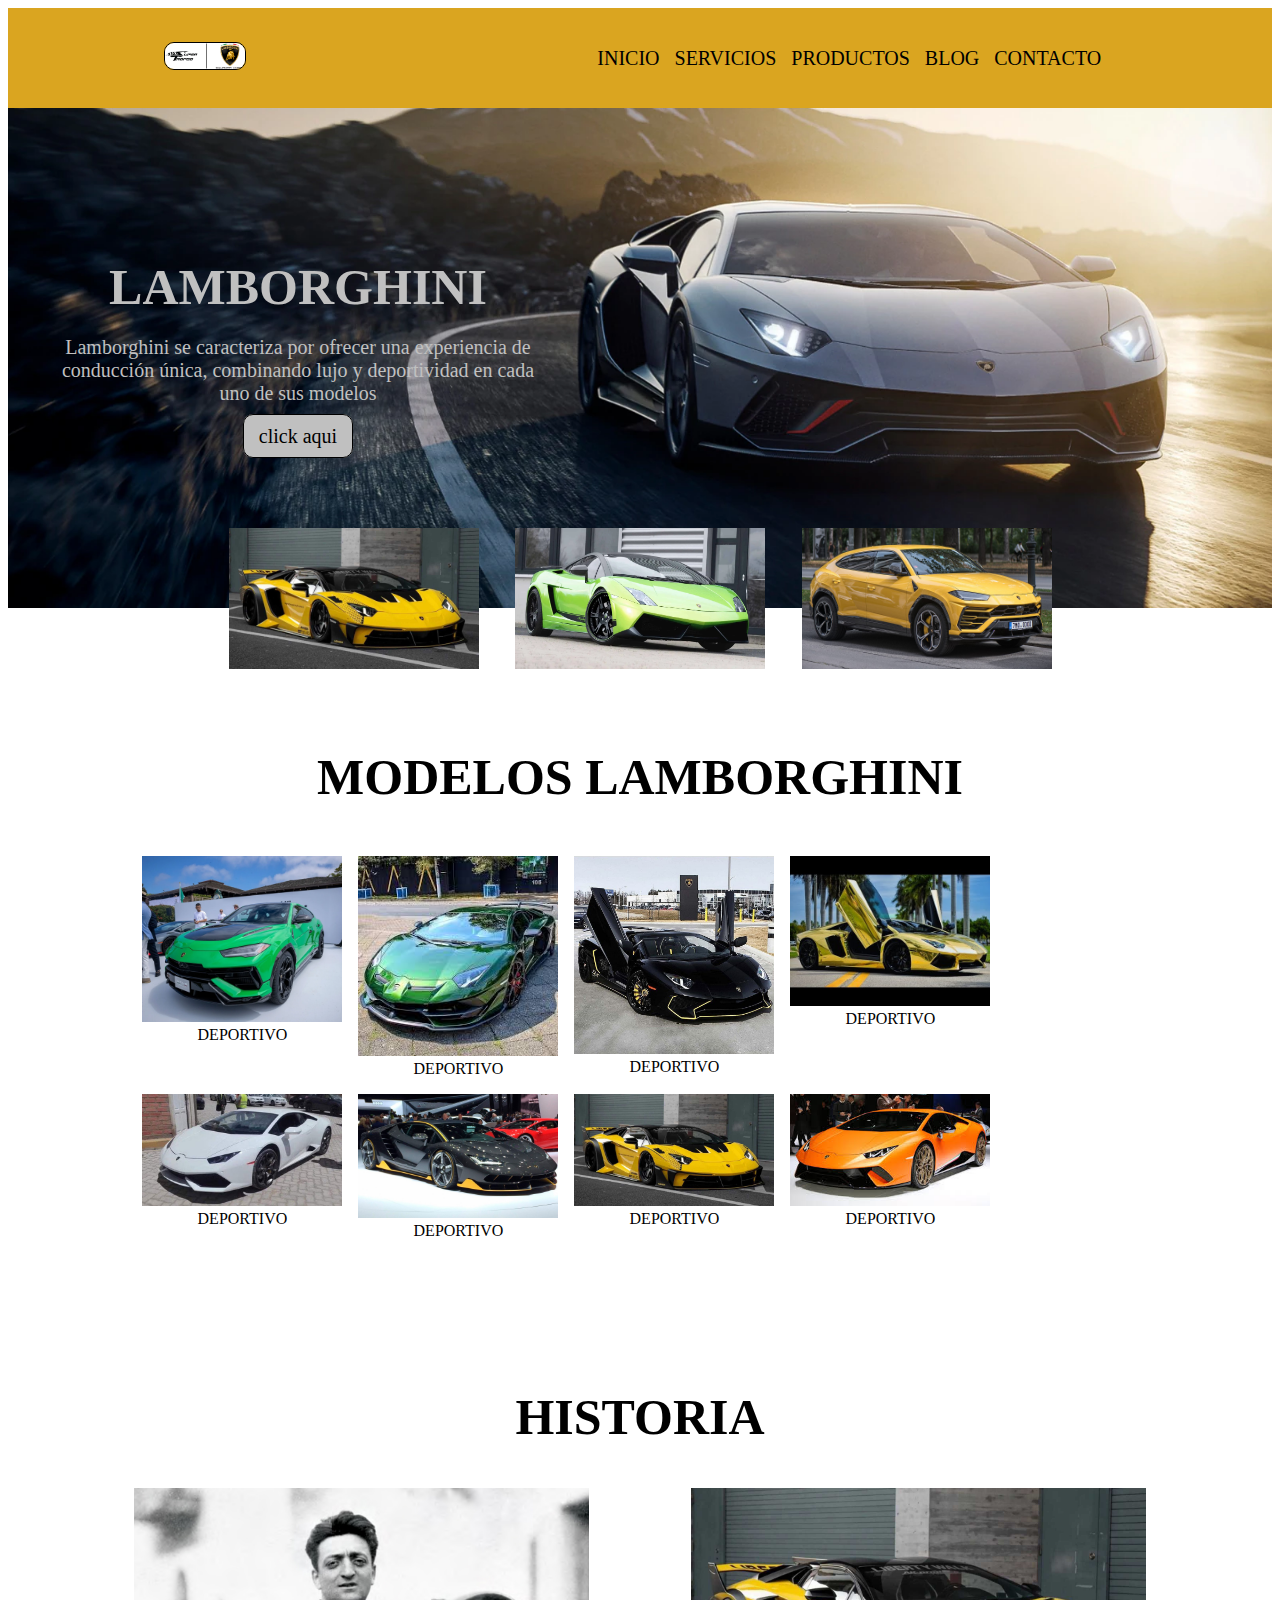
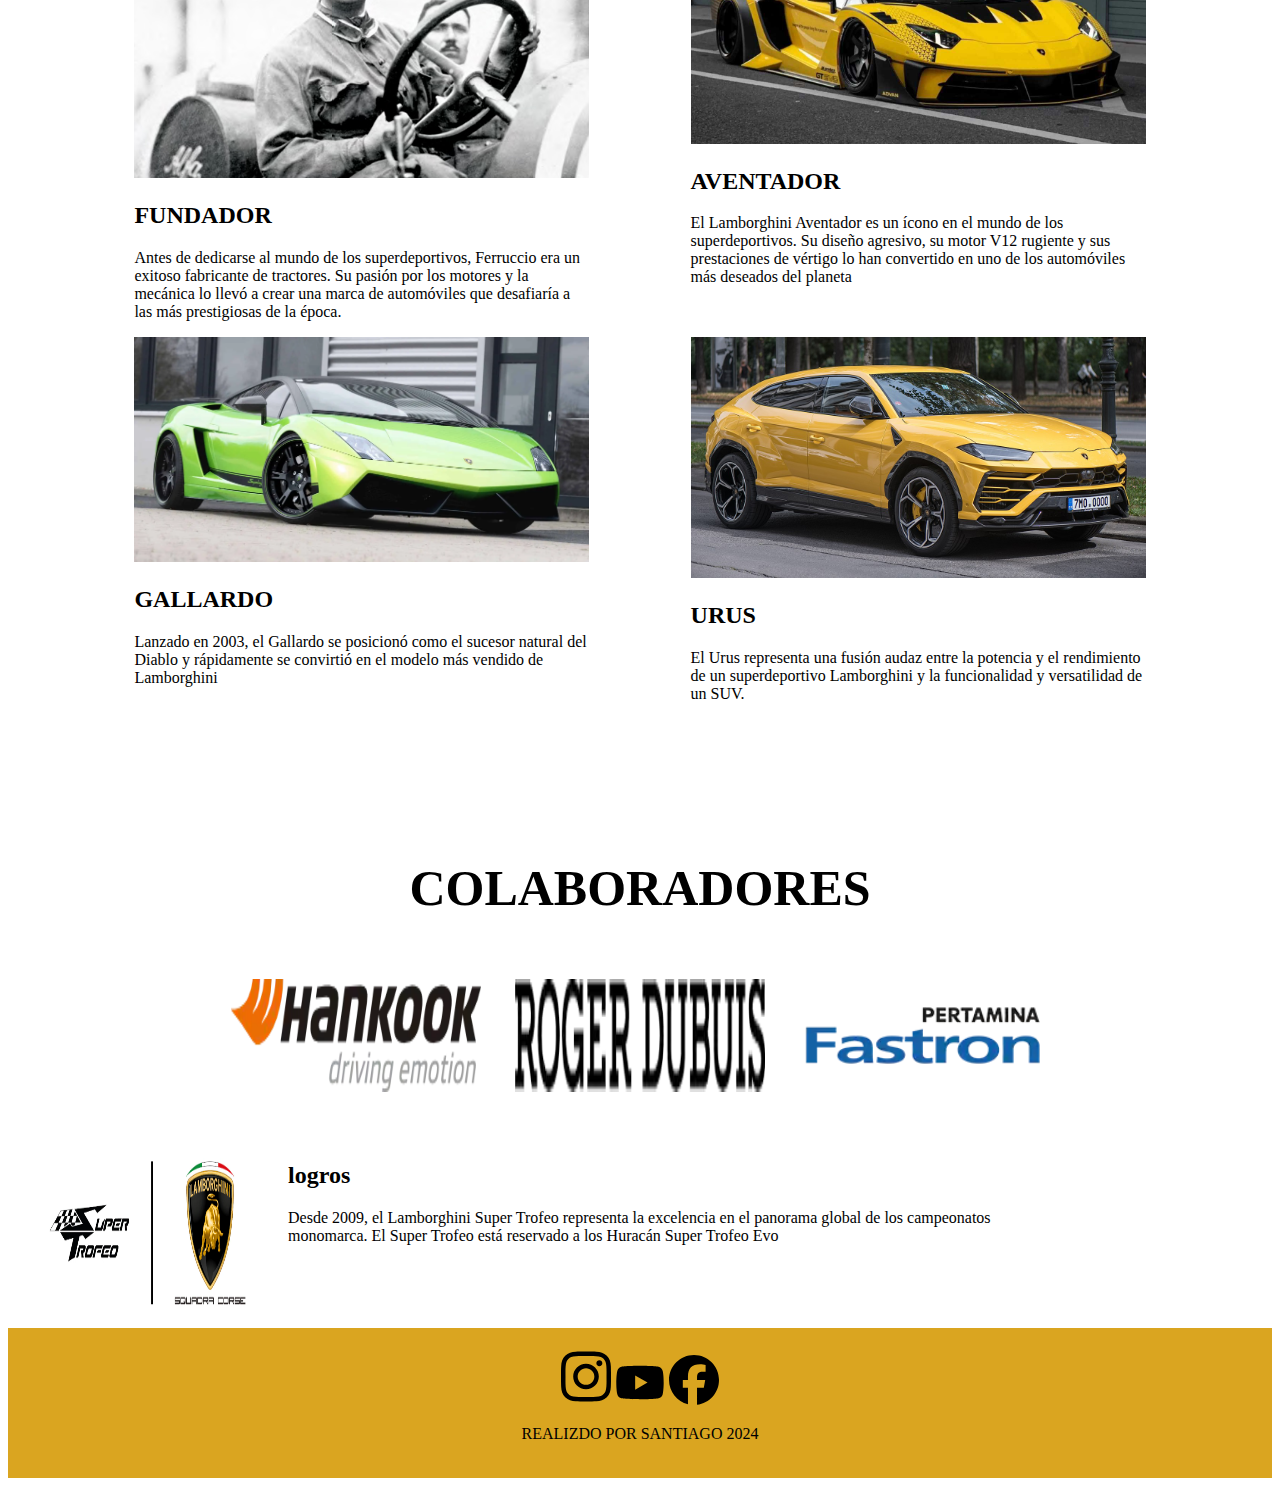
<file: maqueta n4/index.html>
<!DOCTYPE html>
<html lang="en">
<head>
    <meta charset="UTF-8">
    <meta name="viewport" content="width=device-width, initial-scale=1.0">
    <title>maqueta 4</title>
    <link rel="stylesheet" href="style.css">
</head>
<body>
    <header class="cabecera">
        <div class="logo">
            <img src="imagenes/LB_SC_SuperTROFEO_2017.webp" alt="logo">
        </div>
        <nav class="menu">
            <ul>
                <li><a href="#">INICIO</a></li>
                <li><a href="#">SERVICIOS</a></li>
                <li><a href="#">PRODUCTOS</a></li>
                <li><a href="#">BLOG</a></li>
                <li><a href="#">CONTACTO</a></li>
            </ul>
        </nav>
    </header>
    <section class="banner">
       <div>
            <h1>LAMBORGHINI</h1>
            <p>Lamborghini se caracteriza por ofrecer una
             experiencia de conducción única, combinando lujo y deportividad en cada uno de sus modelos</p>
             <a href="#">click aqui</a>
     </div>
    </section>
    <section class="flotar">
        <div>
            <img src="imagenes/lamborghini-aventador.jpg" alt="aventador">
            <img src="imagenes/LP570-Tuning-gallardo.webp" alt="gallardo">
            <img src="imagenes/urus.jpg" alt="urus">
        </div>
    </section>
    <section class="galeria">
        <h2>MODELOS LAMBORGHINI</h2>
        <div>
            <figure>
                <img src="imagenes/1.webp" alt="">
                 <figcaption>DEPORTIVO</figcaption>
            </figure>
            <figure>
                <img src="imagenes/2.jpg" alt="">
                 <figcaption>DEPORTIVO</figcaption>
            </figure>
            <figure>
                <img src="imagenes/3.jpg" alt="">
                 <figcaption>DEPORTIVO</figcaption>
            </figure>
            <figure>
                <img src="imagenes/4.jpg" alt="">
                 <figcaption>DEPORTIVO</figcaption>
            </figure>
            <figure>
                <img src="imagenes/5.avif" alt="">
                 <figcaption>DEPORTIVO</figcaption>
            </figure>
            <figure>
                <img src="imagenes/6.jpg" alt="">
                 <figcaption>DEPORTIVO</figcaption>
            </figure>
            <figure>
                <img src="imagenes/lamborghini-aventador.jpg" alt="">
                 <figcaption>DEPORTIVO</figcaption>
            </figure>
            <figure>
                <img src="imagenes/7.jpg" alt="">
                 <figcaption>DEPORTIVO</figcaption>
            </figure>
            <figure>
        </div>
    </section>
    <section class="blog">
        <h2>HISTORIA</h2>
        <div>
            <article>
                <img src="imagenes/h1.jpg" alt="fundador">
                <h2>FUNDADOR</h2>
                <p>Antes de dedicarse al mundo de los superdeportivos, Ferruccio era un exitoso fabricante de tractores. Su pasión por los motores y la mecánica lo llevó a crear una 
                    marca de automóviles que desafiaría a las más prestigiosas de la época.</p>
            </article>
            <article>
                <img src="imagenes/lamborghini-aventador.jpg" alt="aventador">
                <h2>AVENTADOR</h2>
                <p> El Lamborghini Aventador es un ícono en el mundo de los superdeportivos. Su diseño agresivo, su motor V12 rugiente y sus prestaciones de vértigo
                 lo han convertido en uno de los automóviles más deseados del planeta</p>
            </article>
            <article>
                <img src="imagenes/LP570-Tuning-gallardo.webp" alt="gallardo">
                <h2>GALLARDO</h2>
                <p>Lanzado en 2003, el Gallardo se posicionó como el sucesor natural del Diablo y rápidamente
                    se convirtió en el modelo más vendido de Lamborghini</p>
            </article>
            <article>
                <img src="imagenes/urus.jpg" alt="urus">
                <h2>URUS</h2>
                <p>El Urus representa una fusión audaz entre la potencia y el rendimiento de un superdeportivo
                 Lamborghini y la funcionalidad y versatilidad de un SUV.</p>
            </article>
        </div>
    </section>
    <section class="slider">
        <h2>COLABORADORES</h2>
        <div>
            <img src="imagenes/hankook.webp" alt="hankook">
            <img src="imagenes/roger dubuis.webp" alt="dubuis">
            <img src="imagenes/LOGO_FASTRON.webp" alt="LOGO_FASTRON">
        </div>
    </section>
    <section class="test">
            <article>
            <figure>
                <img src="imagenes/LB_SC_SuperTROFEO_2017.webp" alt="">
            </figure>
            <div>
                <h2>logros</h2>
                <p> Desde 2009, el Lamborghini Super Trofeo representa la excelencia en el panorama global de los campeonatos monomarca. 
                    El Super Trofeo está reservado a los Huracán Super Trofeo Evo</p>
            </div>
            </article>
    </section>
    <footer class="pie">
        <div>
            <img src="imagenes/instagram-brands-solid.svg" alt="">
            <img src="imagenes/youtube-brands-solid.svg" alt="">
            <img src="imagenes/facebook-brands-solid.svg" alt="">
        </div>
        <p>REALIZDO POR SANTIAGO 2024 </p>
    </footer>
</body>
</html>
</file>
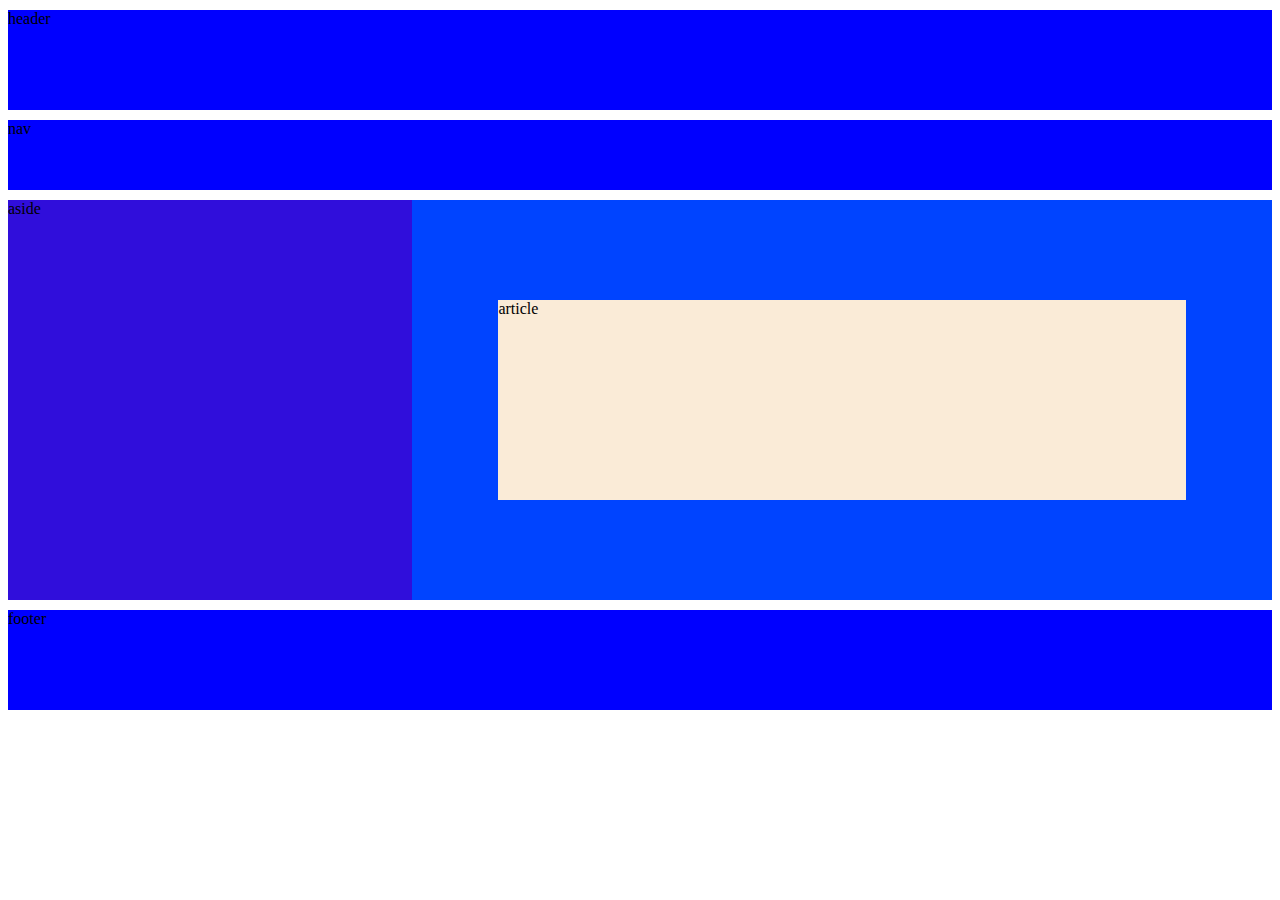
<file: flex box/maqueta1.html>
<!DOCTYPE html>
<html lang="en">
<head>
    <meta charset="UTF-8">
    <meta name="viewport" content="width=device-width, initial-scale=1.0">
    <title>maqueta 1 con FlexBox</title>
    <link rel="stylesheet" href="maqueta1.css">
</head>
<body>
    <div class="header">header</div>
    <div class="nav">nav</div>
    <div class="main">
        <div class="aisde">aside</div>
        <div class="section">
            <div class="article"><article>article</article></div>
        </div>
    </div>
    <div>
        <div class="footer">footer</div></div>
   
</body>
</html>
</file>
<file: maqueta n4/style.css>
.body{
    background-color: rgb(179, 179, 179);
}
.cabecera{
    width: 100%;
    height: 100px;
    background-color: goldenrod;
    display: flex;
    justify-content: space-around;
    align-items: center;
}
.logo img{
    width: 80px;
    border: solid black 1px;
    border-radius: 10px;
}
.menu ul{
    display: flex;
    list-style: none;
}
.menu ul li{
    margin-right:15px ;
}
.menu ul li a{
    text-decoration: none;
    font-size: 20px;
    color: black;
}
.banner {
    width: 100%;
    height: 500px;
    background-image: url(imagenes/after_sales_banner.webp);
    background-size: cover;
    display: flex;
    justify-content: flex-start;
    align-items: center;
}
.banner div{
    width: 500px;
    height: 200px;
    margin-left: 40px;
    text-align: center;
}
.banner div h1{
    margin: 0;
    font-size: 50px;
    text-align: center;
    color: silver;
}
.banner div p,
.banner div a
{
    font-size: 20px;
    text-align: center;
}
.banner div a{
    text-decoration: none;
    color: black;
    background-color: silver;
    padding: 10px 15px;
    border-radius: 10px;
    border: solid black 1px;
}
.banner div p{
    color: silver;
}
.flotar{
    display: flex;
    justify-content: center;
}
.flotar div,
.slider div
{
    display: flex;
    justify-content:space-evenly;
    width: 70%;
    position: absolute;
    margin-top: -80px;
}
.flotar  div img,
.slider div img
{
    width: 250px;
}
.galeria h2,
.blog >h2,
.slider h2
{
    font-size: 50px;
    margin-top: 140px;
    text-align: center;
}
.galeria,
.blog
{
    display: flex;
    flex-direction: column;
    align-items: center; 
}
.galeria div,
.blog div,
.test article
{
width: 80%;
display: flex;
flex-wrap: wrap;
}
.galeria div figure{
    margin:8px;
}
.galeria div figure figcaption{
    text-align: center;
}
.galeria div figure img{
    width: 200px;
}
.blog div{
    justify-content: space-between;
}
.blog div article{
    width:45%;
}
.blog div article img{
    width: 100%;
}
.slider{
    display: flex;
    flex-direction: column;
    align-items: center;
}
.slider div {
    position: relative;
    margin-top: 20px;
}
.test{
    display: flex;
    align-items: center;
}
.test article{
    flex-wrap: nowrap;
    margin-top: 50px;
}
.test article figure img{
    width: 200px;
    height: 150px;

}
.pie {
    width: 100%;
    height: 150px;
    display: flex;
    flex-direction: column;
    justify-content: center;
    align-items: center;
    background-color: goldenrod;
}
.pie div img{
    width: 50px;
}
</file>
<file: flex box/maqueta1.css>
.header,
.nav,
.main,
.footer{
    width: 100%;
    height: 100px;
    background-color: blue;
    margin: 10px 0;
}
.nav{
    height: 70px;
}
.main{
    height:400px;
    display: flex;
    background-color: rgb(48, 14, 219);
    justify-content: space-between;
}
.main .aside,
.main .section{
    background-color: rgb(0, 68, 255);
    height: 100%;
    
}
 .main .side{
    width:10%;
}
.main .section{
    width: 68%;
    display: flex;
    justify-content: center;
    align-items: center;
}
.main .section .article{
    background-color: antiquewhite;
    width:80%;
    height:50% ;
    
}
</file>
